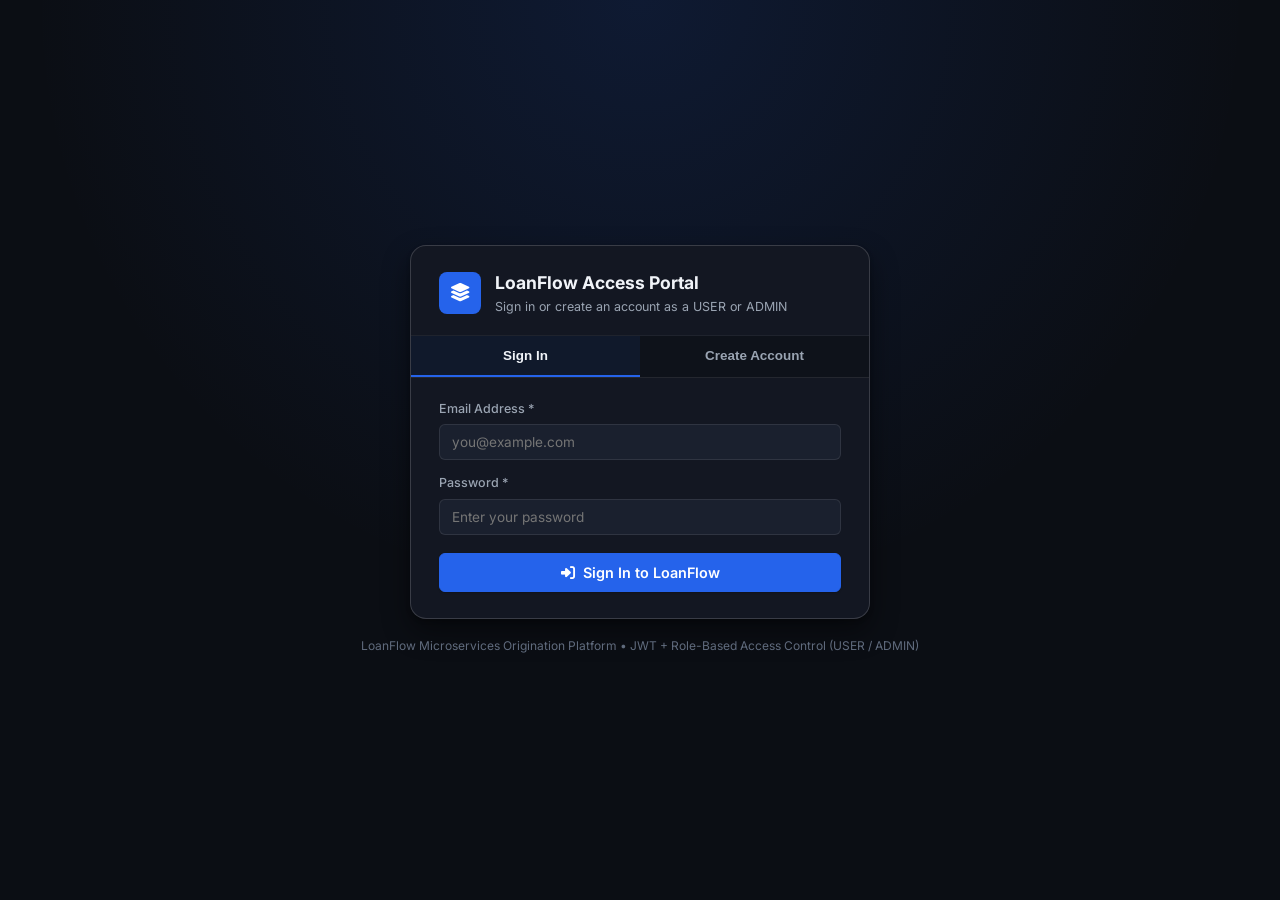
<file: frontend/index.html>
<!DOCTYPE html>
<html lang="en">

<head>
    <meta charset="UTF-8">
    <meta name="viewport" content="width=device-width, initial-scale=1.0">
    <title>LoanFlow — Enterprise Loan Origination & Underwriting Platform</title>
    <!-- Google Fonts & FontAwesome -->
    <link rel="preconnect" href="https://fonts.googleapis.com">
    <link rel="preconnect" href="https://fonts.gstatic.com" crossorigin>
    <link
        href="https://fonts.googleapis.com/css2?family=Inter:wght@300;400;500;600;700&family=JetBrains+Mono:wght@400;500;600&display=swap"
        rel="stylesheet">
    <link rel="stylesheet" href="https://cdnjs.cloudflare.com/ajax/libs/font-awesome/6.4.0/css/all.min.css">
    <link rel="stylesheet" href="styles.css?v=2.8">
    <script>
        if (!localStorage.getItem("loanflow_jwt_token")) {
            window.location.replace("login.html");
        }
    </script>
</head>

<body>
    <div class="app-layout">
        <!-- ================================================================
             1. Left Navigation Sidebar
             ================================================================ -->
        <aside class="app-sidebar">
            <div class="sidebar-header">
                <div class="brand-wrapper">
                    <div class="brand-emblem">
                        <i class="fa-solid fa-layer-group"></i>
                    </div>
                    <div class="brand-details">
                        <div class="brand-title">
                            LoanFlow
                            <span class="brand-version">v2.4</span>
                        </div>
                        <span class="brand-subtitle">Financial Origination Mesh</span>
                    </div>
                </div>

                <div class="env-badge">
                    <span class="env-indicator">
                        <span class="env-dot"></span>
                        Production
                    </span>
                    <span
                        style="font-family:var(--font-mono); font-size:0.68rem; color:var(--text-tertiary);">us-east-1</span>
                </div>
            </div>

            <nav class="sidebar-nav">
                <div>
                    <div class="nav-group-title">Platform</div>
                    <div class="nav-group">
                        <button type="button" class="nav-link nav-btn" data-tab="admin-dashboard" data-role="ADMIN">
                            <i class="fa-solid fa-chart-pie"></i>
                            <span>Admin Dashboard</span>
                        </button>
                        <button type="button" class="nav-link nav-btn" data-tab="apply" data-role="USER">
                            <i class="fa-solid fa-file-invoice-dollar"></i>
                            <span>Loan Origination</span>
                        </button>
                        <button type="button" class="nav-link nav-btn" data-tab="tracker">
                            <i class="fa-solid fa-diagram-project"></i>
                            <span>Saga Orchestrator</span>
                        </button>
                    </div>
                </div>

                <div>
                    <div class="nav-group-title">Risk &amp; Operations</div>
                    <div class="nav-group">
                        <button type="button" class="nav-link nav-btn" data-tab="underwriting" data-role="ADMIN">
                            <i class="fa-solid fa-scale-balanced"></i>
                            <span>Underwriter Portal</span>
                            <span class="nav-badge-pill" id="pendingReviewCount">0</span>
                        </button>
                        <button type="button" class="nav-link nav-btn" data-tab="idempotency" data-role="ADMIN">
                            <i class="fa-solid fa-fingerprint"></i>
                            <span>Disbursement Ledger</span>
                        </button>
                        <button type="button" class="nav-link nav-btn" data-tab="notifications">
                            <i class="fa-solid fa-network-wired"></i>
                            <span>Kafka Event Bus</span>
                        </button>
                    </div>
                </div>

                <!-- Microservices Mesh Topology -->
                <div class="topology-panel">
                    <div class="topology-header">
                        <span>Mesh Services</span>
                        <span class="mesh-status-indicator"><i class="fa-solid fa-circle-nodes"></i> Mesh Active</span>
                    </div>
                    <div class="service-list">
                        <div class="service-row" id="pill-8081" title="Application Service">
                            <div class="svc-meta">
                                <span class="svc-dot"></span>
                                <span>Application</span>
                            </div>
                            <span class="svc-port">:8081</span>
                        </div>
                        <div class="service-row" id="pill-8082" title="Credit Scoring Service">
                            <div class="svc-meta">
                                <span class="svc-dot"></span>
                                <span>Credit Bureau</span>
                            </div>
                            <span class="svc-port">:8082</span>
                        </div>
                        <div class="service-row" id="pill-8083" title="Underwriting Service">
                            <div class="svc-meta">
                                <span class="svc-dot"></span>
                                <span>Underwriting</span>
                            </div>
                            <span class="svc-port">:8083</span>
                        </div>
                        <div class="service-row" id="pill-8084" title="Disbursement Service">
                            <div class="svc-meta">
                                <span class="svc-dot"></span>
                                <span>Disbursement</span>
                            </div>
                            <span class="svc-port">:8084</span>
                        </div>
                        <div class="service-row" id="pill-8085" title="Notification Service">
                            <div class="svc-meta">
                                <span class="svc-dot"></span>
                                <span>Notification</span>
                            </div>
                            <span class="svc-port">:8085</span>
                        </div>
                    </div>
                </div>
            </nav>

            <div class="sidebar-footer">
                <div class="user-avatar" id="sidebarUserAvatar">--</div>
                <div class="user-info">
                    <span class="user-name" id="sidebarUserName">Loading...</span>
                    <span class="user-role" id="sidebarUserRole">Verifying session</span>
                </div>
                <button type="button" class="btn-icon-logout" id="logoutBtn" title="Sign Out">
                    <i class="fa-solid fa-right-from-bracket"></i>
                </button>
            </div>
        </aside>

        <!-- ================================================================
             2. Main Application Workspace
             ================================================================ -->
        <main class="app-main">
            <!-- Topbar -->
            <header class="app-topbar">
                <div class="topbar-left">
                    <div class="breadcrumb-trail">
                        <span>LoanFlow OS</span>
                        <i class="fa-solid fa-chevron-right breadcrumb-separator"></i>
                        <span id="activeBreadcrumbLabel">Workspace</span>
                    </div>
                </div>

                <div class="topbar-right">
                    <div class="quick-search-box">
                        <i class="fa-solid fa-magnifying-glass"></i>
                        <input type="text" class="quick-search-input" id="globalSearchInput"
                            placeholder="Search ID, applicant, status...">
                        <span class="kbd-shortcut">⌘K</span>
                    </div>

                    <span class="role-pill user" id="topbarRoleBadge">USER</span>

                    <div class="global-health-tag active" id="globalBackendStatus">
                        <span class="health-pulse-dot"></span>
                        <span id="backendStatusText">Mesh: <strong>Connecting...</strong></span>
                    </div>

                    <button type="button" class="btn btn-primary btn-sm" id="topbarNewAppBtn" data-role="USER">
                        <i class="fa-solid fa-plus"></i> New Application
                    </button>

                    <button type="button" class="btn btn-secondary btn-sm" id="topbarLogoutBtn"
                        title="Sign Out / Switch Account">
                        <i class="fa-solid fa-right-from-bracket"></i> Sign Out
                    </button>
                </div>
            </header>

            <div class="content-container">
                <!-- KPI Metrics Summary Strip -->
                <section class="kpi-strip">
                    <div class="kpi-card">
                        <div class="kpi-title-row">
                            <span>TOTAL PIPELINE VOLUME</span>
                            <i class="fa-solid fa-money-bill-trend-up kpi-icon"></i>
                        </div>
                        <div class="kpi-value" id="kpiTotalVolume">$0</div>
                        <div class="kpi-meta">
                            <span class="kpi-tag-good" id="kpiVolumeTag"><i class="fa-solid fa-database"></i> PostgreSQL
                                Live</span>
                            <span id="kpiVolumeScope">Synced portfolio total</span>
                        </div>
                    </div>

                    <div class="kpi-card">
                        <div class="kpi-title-row">
                            <span>ACTIVE SAGA PIPELINES</span>
                            <i class="fa-solid fa-network-wired kpi-icon"></i>
                        </div>
                        <div class="kpi-value" id="kpiActiveCount">0 Applications</div>
                        <div class="kpi-meta">
                            <span class="kpi-tag-info"><i class="fa-solid fa-bolt"></i> Real-time</span>
                            <span>Kafka cluster sync</span>
                        </div>
                    </div>

                    <div class="kpi-card">
                        <div class="kpi-title-row">
                            <span>APPROVAL VELOCITY</span>
                            <i class="fa-solid fa-gauge-high kpi-icon"></i>
                        </div>
                        <div class="kpi-value" id="kpiApprovalRate">0%</div>
                        <div class="kpi-meta">
                            <span class="kpi-tag-good">FICO Threshold ≥ 700</span>
                        </div>
                    </div>

                    <div class="kpi-card">
                        <div class="kpi-title-row">
                            <span>CIRCUIT BREAKER STATE</span>
                            <i class="fa-solid fa-shield-halved kpi-icon"></i>
                        </div>
                        <div class="kpi-value"
                            style="font-size:1.15rem; color:var(--status-success-text); padding-top:4px;"
                            id="kpiCircuitBreaker">
                            <i class="fa-solid fa-circle-check"></i> CLOSED / Healthy
                        </div>
                        <div class="kpi-meta">
                            <span>Resilience4j Bureau Client</span>
                        </div>
                    </div>
                </section>

                <!-- ============================================================
                     TAB 0 (ADMIN LANDING): PLATFORM ANALYTICS DASHBOARD
                     ============================================================ -->
                <section id="tab-admin-dashboard" class="tab-page">
                    <div class="admin-stats-grid">
                        <div class="admin-stat-card highlight-info">
                            <div class="admin-stat-header">
                                <span>Total Platform Apps</span>
                                <i class="fa-solid fa-layer-group"></i>
                            </div>
                            <div class="admin-stat-value" id="admTotalApps">0</div>
                            <div class="admin-stat-footer">
                                <span>Avg Request: <strong id="admAvgLoan">$0</strong></span>
                                <span id="admFallbackBadge">0 Fallbacks</span>
                            </div>
                        </div>

                        <div class="admin-stat-card highlight-warning">
                            <div class="admin-stat-header">
                                <span>Pending Manual Review</span>
                                <i class="fa-solid fa-clock-rotate-left"></i>
                            </div>
                            <div class="admin-stat-value" id="admPendingApps">0</div>
                            <div class="admin-stat-footer">
                                <span>Fair tier (550–699)</span>
                                <button type="button" class="btn btn-warning btn-sm" id="admJumpUnderwritingBtn"
                                    style="padding:2px 8px; font-size:0.7rem;">
                                    Review Queue <i class="fa-solid fa-arrow-right"></i>
                                </button>
                            </div>
                        </div>

                        <div class="admin-stat-card highlight-success">
                            <div class="admin-stat-header">
                                <span>Approved &amp; Disbursed</span>
                                <i class="fa-solid fa-circle-check"></i>
                            </div>
                            <div class="admin-stat-value" id="admApprovedApps">0</div>
                            <div class="admin-stat-footer">
                                <span>Funded Volume: <strong id="admDisbursedVol">$0</strong></span>
                            </div>
                        </div>

                        <div class="admin-stat-card highlight-danger">
                            <div class="admin-stat-header">
                                <span>Rejected / Declined</span>
                                <i class="fa-solid fa-ban"></i>
                            </div>
                            <div class="admin-stat-value" id="admRejectedApps">0</div>
                            <div class="admin-stat-footer">
                                <span>Rejection Rate: <strong id="admRejectionRate">0%</strong></span>
                                <span>Avg FICO: <strong id="admAvgScore">--</strong></span>
                            </div>
                        </div>
                    </div>

                    <div class="grid-2col-equal">
                        <!-- Pipeline Status Distribution -->
                        <div class="card" style="margin-bottom:0;">
                            <div class="card-header">
                                <div class="card-header-left">
                                    <h3><i class="fa-solid fa-bars-progress"></i> Saga Pipeline Status Distribution
                                    </h3>
                                    <p>Live distribution across origination, underwriting, and settlement states</p>
                                </div>
                            </div>
                            <div class="card-body">
                                <div class="pipeline-bar-track" id="admPipelineBar"></div>
                                <div class="analytics-breakdown-list" id="admStatusBreakdown">
                                    <div style="color:var(--text-tertiary); font-size:0.8rem;">Loading pipeline
                                        distribution...</div>
                                </div>
                            </div>
                        </div>

                        <!-- Credit Tier Risk Breakdown -->
                        <div class="card" style="margin-bottom:0;">
                            <div class="card-header">
                                <div class="card-header-left">
                                    <h3><i class="fa-solid fa-shield-halved"></i> Credit Score &amp; Risk Breakdown
                                    </h3>
                                    <p>Applicant portfolio segmented by Credit Bureau score tiers</p>
                                </div>
                            </div>
                            <div class="card-body">
                                <div class="analytics-breakdown-list" id="admTierBreakdown">
                                    <div style="color:var(--text-tertiary); font-size:0.8rem;">Loading credit tier
                                        metrics...</div>
                                </div>
                            </div>
                        </div>
                    </div>

                    <!-- Platform Applications Ledger -->
                    <div class="card" style="margin-top:20px;">
                        <div class="card-header" style="flex-wrap:wrap; gap:12px;">
                            <div class="card-header-left">
                                <h3><i class="fa-solid fa-table-list"></i> All Platform Loan Applications</h3>
                                <p>Cross-applicant live oversight across every user and stage</p>
                            </div>
                            <div style="display:flex; align-items:center; gap:10px; flex-wrap:wrap;">
                                <div class="filter-pills-row" id="adminStatusFilterPills">
                                    <button type="button" class="filter-pill-btn active" data-filter="ALL">All</button>
                                    <button type="button" class="filter-pill-btn" data-filter="FLAGGED">Needs
                                        Review</button>
                                    <button type="button" class="filter-pill-btn" data-filter="APPROVED">Approved /
                                        Disbursed</button>
                                    <button type="button" class="filter-pill-btn"
                                        data-filter="REJECTED">Rejected</button>
                                </div>
                                <button type="button" class="btn btn-secondary btn-sm" id="adminRefreshBtn">
                                    <i class="fa-solid fa-rotate-right"></i> Refresh
                                </button>
                            </div>
                        </div>
                        <div class="table-responsive">
                            <table class="data-table">
                                <thead>
                                    <tr>
                                        <th>App ID</th>
                                        <th>Applicant</th>
                                        <th>FICO Score &amp; Tier</th>
                                        <th>Requested / Approved</th>
                                        <th>Term</th>
                                        <th>Pipeline Status</th>
                                        <th>Admin Actions</th>
                                    </tr>
                                </thead>
                                <tbody id="adminAppsTableBody">
                                    <tr>
                                        <td colspan="7"
                                            style="text-align:center; padding:24px; color:var(--text-tertiary);">
                                            Loading platform applications...</td>
                                    </tr>
                                </tbody>
                            </table>
                        </div>
                    </div>
                </section>

                <!-- ============================================================
                     TAB 1 (USER LANDING): LOAN ORIGINATION INTAKE
                     ============================================================ -->
                <section id="tab-apply" class="tab-page">
                    <div class="grid-2col">
                        <!-- Left: Intake Form -->
                        <div class="card">
                            <div class="card-header">
                                <div class="card-header-left">
                                    <h3><i class="fa-solid fa-file-circle-plus"></i> New Loan Origination Intake
                                    </h3>
                                    <p>Submit applicant dossier to initiate the distributed event saga</p>
                                </div>
                            </div>
                            <div class="card-body">
                                <form id="loanForm" class="form-grid">
                                    <div class="auth-error full-width" id="loanFormError"></div>

                                    <div class="form-group">
                                        <label for="applicantName">Applicant Full Name *</label>
                                        <input type="text" id="applicantName" placeholder="Your full name" required>
                                    </div>

                                    <div class="form-group">
                                        <label for="applicantEmail">Email Address *</label>
                                        <input type="email" id="applicantEmail" placeholder="applicant@domain.com"
                                            required>
                                    </div>

                                    <div class="form-group">
                                        <label for="applicantSsn">Social Security Number (SSN) *</label>
                                        <input type="text" id="applicantSsn" placeholder="123-45-6789" required>
                                        <div class="hint-callout warning">
                                            <i class="fa-solid fa-triangle-exclamation"></i>
                                            <span>Enter ending with <code>9999</code> to test <strong>Resilience4j
                                                    Circuit Breaker</strong> fallback scoring.</span>
                                        </div>
                                    </div>

                                    <div class="form-group">
                                        <label for="monthlyIncome">Verified Monthly Income *</label>
                                        <div class="input-with-prefix">
                                            <span class="input-prefix">$</span>
                                            <input type="number" id="monthlyIncome" placeholder="8500" min="1" required>
                                        </div>
                                    </div>

                                    <div class="form-group">
                                        <label for="requestedAmount">Requested Loan Principal *</label>
                                        <div class="input-with-prefix">
                                            <span class="input-prefix">$</span>
                                            <input type="number" id="requestedAmount" placeholder="35000" value="35000"
                                                min="100" required>
                                        </div>
                                    </div>

                                    <div class="form-group">
                                        <label for="loanTerm">Amortization Term</label>
                                        <select id="loanTerm">
                                            <option value="12">12 Months (1 Year)</option>
                                            <option value="24">24 Months (2 Years)</option>
                                            <option value="36" selected>36 Months (3 Years)</option>
                                            <option value="60">60 Months (5 Years)</option>
                                        </select>
                                    </div>

                                    <div class="form-group full-width">
                                        <label for="kycDocumentRef">KYC Verification Dossier (S3 Bucket URI)</label>
                                        <input type="text" id="kycDocumentRef"
                                            value="s3://loanflow-kyc/docs/kyc_verification_2026.pdf" readonly>
                                    </div>

                                    <div class="form-actions full-width">
                                        <button type="submit" class="btn btn-primary btn-lg" id="submitAppBtn"
                                            style="width:100%;">
                                            <i class="fa-solid fa-paper-plane"></i> Submit Application &amp;
                                            Initiate Saga
                                        </button>
                                    </div>
                                </form>
                            </div>
                        </div>

                        <!-- Right: Pipeline State Machine Stepper -->
                        <div class="card">
                            <div class="card-header">
                                <div class="card-header-left">
                                    <h3><i class="fa-solid fa-timeline"></i> Saga Execution Pipeline</h3>
                                    <p>Event-driven state transitions across 5 microservices</p>
                                </div>
                            </div>
                            <div class="card-body">
                                <div class="execution-stepper">
                                    <div class="exec-step" id="step-submitted">
                                        <div class="step-seq">1</div>
                                        <div class="step-details">
                                            <h4>Application Service <span class="step-port-tag">:8081</span></h4>
                                            <p>Persists state <code>SUBMITTED</code>, produces
                                                <code>ApplicationSubmittedEvent</code> to Kafka.
                                            </p>
                                        </div>
                                    </div>

                                    <div class="exec-step" id="step-credit">
                                        <div class="step-seq">2</div>
                                        <div class="step-details">
                                            <h4>Credit Scoring Engine <span class="step-port-tag">:8082</span></h4>
                                            <p>Computes FICO score via bureau client (protected by
                                                <strong>Resilience4j</strong>), emits
                                                <code>CreditScoredEvent</code>.
                                            </p>
                                        </div>
                                    </div>

                                    <div class="exec-step" id="step-underwriting">
                                        <div class="step-seq">3</div>
                                        <div class="step-details">
                                            <h4>Underwriting Decision Service <span class="step-port-tag">:8083</span>
                                            </h4>
                                            <p>Evaluates risk rules (Auto-Approve ≥700, Auto-Reject &lt;550, Manual
                                                Review 550–699), emits <code>UnderwritingDecidedEvent</code>.</p>
                                        </div>
                                    </div>

                                    <div class="exec-step" id="step-disbursement">
                                        <div class="step-seq">4</div>
                                        <div class="step-details">
                                            <h4>Disbursement & Settlement <span class="step-port-tag">:8084</span>
                                            </h4>
                                            <p>Executes fund disbursement enforced by
                                                <strong>Idempotency-Key</strong> constraint, emits
                                                <code>DisbursedEvent</code>.
                                            </p>
                                        </div>
                                    </div>

                                    <div class="exec-step" id="step-notification">
                                        <div class="step-seq">5</div>
                                        <div class="step-details">
                                            <h4>Notification Gateway <span class="step-port-tag">:8085</span></h4>
                                            <p>Consumes pipeline events and delivers applicant SMS/Email alerts.</p>
                                        </div>
                                    </div>
                                </div>
                            </div>
                        </div>
                    </div>
                </section>

                <!-- ============================================================
                     TAB 2: SAGA PIPELINE VISUALIZER
                     ============================================================ -->
                <section id="tab-tracker" class="tab-page">
                    <div class="card">
                        <div class="card-header">
                            <div class="card-header-left">
                                <h3><i class="fa-solid fa-diagram-project"></i> Distributed Transaction Trace</h3>
                                <p>Inspect distributed saga orchestration and Kafka event payloads in real-time</p>
                            </div>
                            <div>
                                <button class="btn btn-secondary btn-sm" id="refreshApplicationsBtn">
                                    <i class="fa-solid fa-rotate-right"></i> Refresh
                                </button>
                            </div>
                        </div>

                        <div class="saga-toolbar">
                            <div class="app-selector-group">
                                <label><i class="fa-solid fa-hashtag"></i> Active Application:</label>
                                <select id="activeAppSelector" class="select-styled">
                                    <!-- Populated dynamically -->
                                </select>
                            </div>
                        </div>

                        <!-- 4 Stage Cards -->
                        <div class="saga-visualizer-grid" id="sagaVisualizerGrid">
                            <!-- Populated dynamically -->
                        </div>

                        <!-- Kafka Event Payload JSON Viewer -->
                        <div class="json-inspector-box">
                            <div class="json-header">
                                <span><i class="fa-solid fa-code"></i> Kafka Event Payload Inspector</span>
                                <span class="topic-tag" id="currentTopicTag">Topic:
                                    loan-application-submitted</span>
                            </div>
                            <pre
                                id="jsonPayloadDisplay">Select a stage node above to inspect the emitted Kafka JSON message.</pre>
                        </div>
                    </div>
                </section>

                <!-- ============================================================
                     TAB 3: UNDERWRITING WORKBENCH
                     ============================================================ -->
                <section id="tab-underwriting" class="tab-page">
                    <div class="card">
                        <div class="card-header">
                            <div class="card-header-left">
                                <h3><i class="fa-solid fa-scale-balanced"></i> Credit Underwriter Review Queue</h3>
                                <p>Applications flagged in fair score tier (550 – 699) requiring human adjudication
                                </p>
                            </div>
                        </div>

                        <div class="table-responsive">
                            <table class="data-table">
                                <thead>
                                    <tr>
                                        <th>Application ID</th>
                                        <th>Borrower</th>
                                        <th>Credit Score & Tier</th>
                                        <th>Monthly Income</th>
                                        <th>Loan Requested</th>
                                        <th>Underwriting State</th>
                                        <th>Decision Action</th>
                                    </tr>
                                </thead>
                                <tbody id="underwritingTableBody">
                                    <!-- Populated dynamically -->
                                </tbody>
                            </table>
                        </div>
                    </div>

                    <!-- Manual Decision Card -->
                    <div class="card decision-card" id="manualDecisionCard" style="display:none;">
                        <div class="card-header">
                            <div class="card-header-left">
                                <h3><i class="fa-solid fa-gavel"></i> Manual Underwriting Adjudication</h3>
                                <p id="decidingAppLabel">Application #102 — Applicant: Aman Gupta</p>
                            </div>
                        </div>
                        <div class="card-body">
                            <div class="auth-error" id="underwritingDecisionError" style="margin-bottom:14px;">
                            </div>
                            <form id="manualDecisionForm" class="form-grid">
                                <input type="hidden" id="modalAppId">
                                <div class="form-group">
                                    <label>Decision Determination</label>
                                    <select id="decisionStatus">
                                        <option value="APPROVED">APPROVE APPLICATION</option>
                                        <option value="REJECTED">REJECT APPLICATION</option>
                                    </select>
                                </div>
                                <div class="form-group">
                                    <label>Authorized Loan Amount ($)</label>
                                    <input type="number" id="decisionApprovedAmount" value="30000">
                                </div>
                                <div class="form-group">
                                    <label>Authorized Interest Rate (%)</label>
                                    <input type="number" step="0.1" id="decisionInterestRate" value="6.8">
                                </div>
                                <div class="form-group full-width">
                                    <label>Underwriter Decision Notes & Audit Rationale</label>
                                    <textarea id="decisionNotes"
                                        rows="2">Approved after manual verification of tax returns and steady monthly income.</textarea>
                                </div>
                                <div class="form-actions full-width">
                                    <button type="submit" class="btn btn-success btn-lg" style="width:100%;">
                                        <i class="fa-solid fa-check"></i> Submit Determination & Produce Kafka Event
                                    </button>
                                </div>
                            </form>
                        </div>
                    </div>
                </section>

                <!-- ============================================================
                     TAB 4: IDEMPOTENCY ENGINE & LEDGER
                     ============================================================ -->
                <section id="tab-idempotency" class="tab-page">
                    <div class="card">
                        <div class="card-header">
                            <div class="card-header-left">
                                <h3><i class="fa-solid fa-fingerprint"></i> Financial Idempotency Engine & Retry
                                    Simulator</h3>
                                <p>Demonstrates RFC 7231 double-charge prevention using <code>Idempotency-Key</code>
                                    in PostgreSQL</p>
                            </div>
                        </div>

                        <div class="idempotency-demo-grid">
                            <!-- Left: Request form -->
                            <div
                                style="background:var(--surface-elevated); padding:18px; border-radius:var(--radius-sm); border:1px solid var(--border-subtle);">
                                <h4
                                    style="font-size:0.85rem; font-weight:600; margin-bottom:14px; color:var(--text-primary);">
                                    <i class="fa-solid fa-flask"></i> Fund Disbursement Simulator
                                </h4>
                                <form id="idempotencyForm" class="form-grid">
                                    <div class="form-group full-width">
                                        <div style="display:flex; justify-content:space-between; align-items:center;">
                                            <label><i class="fa-solid fa-key"></i> Idempotency-Key Header *</label>
                                            <button type="button" class="btn btn-secondary btn-sm" id="genUuidBtn"
                                                style="padding:2px 8px; font-size:0.7rem;">
                                                <i class="fa-solid fa-arrows-rotate"></i> New Key
                                            </button>
                                        </div>
                                        <input type="text" id="idemKeyInput" value="IDEM-TEST-884920"
                                            style="font-family:var(--font-mono); font-size:0.8rem;" required>
                                    </div>
                                    <div class="form-group">
                                        <label>Application ID</label>
                                        <input type="number" id="idemAppId" value="101" required>
                                    </div>
                                    <div class="form-group">
                                        <label>Disbursement Amount ($)</label>
                                        <input type="number" id="idemAmount" value="35000" required>
                                    </div>
                                    <div class="form-group full-width">
                                        <label>Target Bank Account</label>
                                        <input type="text" id="idemAccount" value="ACCT-9876543210"
                                            style="font-family:var(--font-mono);" required>
                                    </div>
                                    <div class="form-actions full-width"
                                        style="display:flex; flex-direction:column; gap:8px;">
                                        <button type="submit" class="btn btn-primary" id="sendIdemBtn"
                                            style="width:100%;">
                                            <i class="fa-solid fa-paper-plane"></i> 1. Execute Disbursement Request
                                        </button>
                                        <button type="button" class="btn btn-warning" id="retryIdemBtn"
                                            style="width:100%;">
                                            <i class="fa-solid fa-repeat"></i> 2. Simulate Network Retry (Same Key)
                                        </button>
                                    </div>
                                </form>
                            </div>

                            <!-- Right: Console box -->
                            <div>
                                <h4
                                    style="font-size:0.85rem; font-weight:600; margin-bottom:14px; color:var(--text-primary); display:flex; justify-content:space-between; align-items:center;">
                                    <span><i class="fa-solid fa-terminal"></i> Disbursement Service Live Audit
                                        Console</span>
                                    <span
                                        style="font-family:var(--font-mono); font-size:0.7rem; color:var(--text-tertiary);">Port
                                        :8084</span>
                                </h4>
                                <div class="console-box" id="idemConsoleBox">
                                    <div class="console-line info">[System] Idempotency Engine operational. Submit a
                                        request on the left to verify idempotency logging.</div>
                                </div>
                            </div>
                        </div>
                    </div>
                </section>

                <!-- ============================================================
                     TAB 5: NOTIFICATION FEED & EVENT BUS
                     ============================================================ -->
                <section id="tab-notifications" class="tab-page">
                    <div class="card">
                        <div class="card-header">
                            <div class="card-header-left">
                                <h3><i class="fa-solid fa-network-wired"></i> Kafka Distributed Event Consumer
                                    Stream</h3>
                                <p>Live notification events consumed asynchronously from Apache Kafka topics</p>
                            </div>
                            <div>
                                <button class="btn btn-secondary btn-sm" id="clearNotificationsBtn">
                                    <i class="fa-solid fa-trash-can"></i> Clear Stream
                                </button>
                            </div>
                        </div>

                        <div class="notification-stream" id="notificationStream">
                            <!-- Populated dynamically -->
                        </div>
                    </div>
                </section>
            </div>
        </main>
    </div>

    <script src="app.js?v=2.8"></script>
</body>

</html>
</file>
<file: frontend/styles.css>
/* ==========================================================================
   LoanFlow Enterprise Design System — Fintech Banking Grade UI
   Inspired by Stripe Dashboard, Linear & Blend Loan Origination Systems
   ========================================================================== */

@import url('https://fonts.googleapis.com/css2?family=Inter:wght@300;400;500;600;700&family=JetBrains+Mono:wght@400;500;600&display=swap');

:root {
    /* Neutral Enterprise Color Hierarchy */
    --canvas-bg: #0b0e14;
    --sidebar-bg: #0e121a;
    --surface-card: #131722;
    --surface-card-hover: #171d2b;
    --surface-card-active: #1c2333;
    --surface-elevated: #1a202e;
    
    /* Precision 1px Borders */
    --border-subtle: rgba(255, 255, 255, 0.05);
    --border-default: rgba(255, 255, 255, 0.09);
    --border-strong: rgba(255, 255, 255, 0.16);
    --border-focus: #3b82f6;

    /* Typographic Hierarchy */
    --text-primary: #f0f3f8;
    --text-secondary: #9aa4b2;
    --text-tertiary: #606b7d;
    --text-disabled: #414a58;
    
    /* Corporate Precision Accents (No cartoonish neon glows) */
    --brand-primary: #2563eb;
    --brand-primary-hover: #1d4ed8;
    --brand-primary-subtle: rgba(37, 99, 235, 0.12);
    --brand-primary-border: rgba(37, 99, 235, 0.35);

    /* Financial State Accents */
    --status-success: #10b981;
    --status-success-bg: rgba(16, 185, 129, 0.1);
    --status-success-border: rgba(16, 185, 129, 0.25);
    --status-success-text: #34d399;

    --status-warning: #f59e0b;
    --status-warning-bg: rgba(245, 158, 11, 0.1);
    --status-warning-border: rgba(245, 158, 11, 0.25);
    --status-warning-text: #fbbf24;

    --status-danger: #ef4444;
    --status-danger-bg: rgba(239, 68, 68, 0.1);
    --status-danger-border: rgba(239, 68, 68, 0.25);
    --status-danger-text: #f87171;

    --status-info: #0284c7;
    --status-info-bg: rgba(2, 132, 199, 0.1);
    --status-info-border: rgba(2, 132, 199, 0.25);
    --status-info-text: #38bdf8;

    /* Fonts & Radii */
    --font-sans: 'Inter', -apple-system, BlinkMacSystemFont, "Segoe UI", Roboto, sans-serif;
    --font-mono: 'JetBrains Mono', ui-monospace, SFMono-Regular, Menlo, monospace;
    
    --radius-xs: 4px;
    --radius-sm: 6px;
    --radius-md: 8px;
    --radius-lg: 12px;
    --radius-xl: 16px;

    /* Shadows: Subtle and Layered */
    --shadow-subtle: 0 1px 3px rgba(0, 0, 0, 0.3), 0 1px 2px rgba(0, 0, 0, 0.24);
    --shadow-card: 0 4px 12px rgba(0, 0, 0, 0.25);
    --shadow-dropdown: 0 12px 28px rgba(0, 0, 0, 0.45), 0 2px 4px rgba(0, 0, 0, 0.2);

    --transition: all 0.15s cubic-bezier(0.4, 0, 0.2, 1);
}

/* Base Styles */
*, *::before, *::after {
    margin: 0;
    padding: 0;
    box-sizing: border-box;
}

body {
    font-family: var(--font-sans);
    background-color: var(--canvas-bg);
    color: var(--text-primary);
    min-height: 100vh;
    line-height: 1.5;
    -webkit-font-smoothing: antialiased;
    -moz-osx-font-smoothing: grayscale;
    overflow-x: hidden;
}

/* App Layout Grid: Sidebar + Main Content */
.app-layout {
    display: flex;
    min-height: 100vh;
    background-color: var(--canvas-bg);
}

/* ==========================================================================
   1. Left Navigation Sidebar
   ========================================================================== */
.app-sidebar {
    width: 270px;
    background-color: var(--sidebar-bg);
    border-right: 1px solid var(--border-default);
    display: flex;
    flex-direction: column;
    position: sticky;
    top: 0;
    height: 100vh;
    z-index: 100;
    flex-shrink: 0;
}

.sidebar-header {
    padding: 20px 20px 16px;
    border-bottom: 1px solid var(--border-subtle);
}

.brand-wrapper {
    display: flex;
    align-items: center;
    gap: 12px;
}

.brand-emblem {
    width: 36px;
    height: 36px;
    background: #1d4ed8;
    border-radius: var(--radius-md);
    display: flex;
    align-items: center;
    justify-content: center;
    color: #ffffff;
    font-size: 1.1rem;
    box-shadow: 0 2px 4px rgba(0, 0, 0, 0.3);
}

.brand-details {
    display: flex;
    flex-direction: column;
}

.brand-title {
    font-size: 1.05rem;
    font-weight: 700;
    letter-spacing: -0.02em;
    color: var(--text-primary);
    display: flex;
    align-items: center;
    gap: 8px;
}

.brand-version {
    font-size: 0.68rem;
    font-weight: 600;
    color: #60a5fa;
    background: rgba(37, 99, 235, 0.15);
    border: 1px solid rgba(37, 99, 235, 0.3);
    padding: 1px 6px;
    border-radius: var(--radius-xs);
    letter-spacing: 0.04em;
    text-transform: uppercase;
}

.brand-subtitle {
    font-size: 0.75rem;
    color: var(--text-tertiary);
    font-weight: 500;
}

/* Environment Selector Badge */
.env-badge {
    margin-top: 12px;
    display: flex;
    align-items: center;
    justify-content: space-between;
    padding: 6px 10px;
    background: var(--surface-card);
    border: 1px solid var(--border-subtle);
    border-radius: var(--radius-sm);
    font-size: 0.75rem;
    color: var(--text-secondary);
}

.env-indicator {
    display: flex;
    align-items: center;
    gap: 6px;
    font-weight: 600;
    color: var(--text-primary);
}

.env-dot {
    width: 6px;
    height: 6px;
    border-radius: 50%;
    background-color: var(--status-success);
}

/* Sidebar Navigation Items */
.sidebar-nav {
    flex: 1;
    overflow-y: auto;
    padding: 16px 12px;
    display: flex;
    flex-direction: column;
    gap: 20px;
}

.nav-group-title {
    font-size: 0.68rem;
    font-weight: 700;
    text-transform: uppercase;
    letter-spacing: 0.08em;
    color: var(--text-tertiary);
    padding: 0 10px 6px;
}

.nav-group {
    display: flex;
    flex-direction: column;
    gap: 3px;
}

.nav-link {
    display: flex;
    align-items: center;
    gap: 12px;
    padding: 9px 12px;
    border-radius: var(--radius-sm);
    color: var(--text-secondary);
    text-decoration: none;
    font-size: 0.85rem;
    font-weight: 500;
    cursor: pointer;
    transition: var(--transition);
    border: 1px solid transparent;
    background: transparent;
    width: 100%;
    text-align: left;
}

.nav-link:hover {
    color: var(--text-primary);
    background-color: var(--surface-card);
    border-color: var(--border-subtle);
}

.nav-link.active {
    color: #ffffff;
    background-color: var(--surface-card-active);
    border-color: var(--border-default);
    font-weight: 600;
}

.nav-link.active i {
    color: #60a5fa;
}

.nav-link i {
    font-size: 0.95rem;
    width: 18px;
    text-align: center;
    color: var(--text-tertiary);
    transition: var(--transition);
}

.nav-badge-pill {
    margin-left: auto;
    font-size: 0.7rem;
    font-weight: 600;
    padding: 2px 7px;
    border-radius: 10px;
    background: var(--status-warning-bg);
    color: var(--status-warning-text);
    border: 1px solid var(--status-warning-border);
}

/* Microservices Topology Panel in Sidebar */
.topology-panel {
    padding: 14px 12px;
    background: var(--surface-card);
    border: 1px solid var(--border-subtle);
    border-radius: var(--radius-md);
    margin: 4px 0;
}

.topology-header {
    display: flex;
    align-items: center;
    justify-content: space-between;
    font-size: 0.72rem;
    font-weight: 600;
    text-transform: uppercase;
    letter-spacing: 0.05em;
    color: var(--text-tertiary);
    margin-bottom: 10px;
    padding: 0 4px;
}

.mesh-status-indicator {
    font-size: 0.7rem;
    color: var(--status-success-text);
    display: flex;
    align-items: center;
    gap: 4px;
}

.service-list {
    display: flex;
    flex-direction: column;
    gap: 5px;
}

.service-row {
    display: flex;
    align-items: center;
    justify-content: space-between;
    padding: 5px 8px;
    border-radius: var(--radius-xs);
    font-size: 0.75rem;
    background: rgba(255, 255, 255, 0.02);
    border: 1px solid var(--border-subtle);
}

.service-row .svc-meta {
    display: flex;
    align-items: center;
    gap: 6px;
    color: var(--text-secondary);
}

.svc-dot {
    width: 6px;
    height: 6px;
    border-radius: 50%;
    background-color: var(--text-disabled);
    transition: var(--transition);
}

.service-pill.online .svc-dot,
.service-pill.online {
    color: var(--status-success-text);
}

.service-row.online .svc-dot {
    background-color: var(--status-success);
    box-shadow: 0 0 6px rgba(16, 185, 129, 0.4);
}

.service-row.offline .svc-dot {
    background-color: var(--status-danger);
    box-shadow: 0 0 6px rgba(239, 68, 68, 0.4);
}

.svc-port {
    font-family: var(--font-mono);
    font-size: 0.7rem;
    color: var(--text-tertiary);
    background: var(--surface-card-hover);
    padding: 1px 5px;
    border-radius: var(--radius-xs);
    border: 1px solid var(--border-subtle);
}

.service-row.online .svc-port {
    color: var(--status-success-text);
    border-color: var(--status-success-border);
}

/* Sidebar Footer Profile */
.sidebar-footer {
    padding: 14px 16px;
    border-top: 1px solid var(--border-subtle);
    display: flex;
    align-items: center;
    gap: 12px;
}

.user-avatar {
    width: 32px;
    height: 32px;
    border-radius: 50%;
    background: #1e293b;
    border: 1px solid var(--border-default);
    display: flex;
    align-items: center;
    justify-content: center;
    font-size: 0.8rem;
    font-weight: 600;
    color: #94a3b8;
}

.user-info {
    display: flex;
    flex-direction: column;
}

.user-name {
    font-size: 0.8rem;
    font-weight: 600;
    color: var(--text-primary);
}

.user-role {
    font-size: 0.7rem;
    color: var(--text-tertiary);
}

/* ==========================================================================
   2. Main Work Area & Top Bar
   ========================================================================== */
.app-main {
    flex: 1;
    display: flex;
    flex-direction: column;
    min-width: 0;
    overflow-y: auto;
}

/* Top App Bar */
.app-topbar {
    height: 60px;
    background-color: var(--sidebar-bg);
    border-bottom: 1px solid var(--border-default);
    display: flex;
    align-items: center;
    justify-content: space-between;
    padding: 0 28px;
    position: sticky;
    top: 0;
    z-index: 90;
    backdrop-filter: blur(8px);
}

.topbar-left {
    display: flex;
    align-items: center;
    gap: 16px;
}

.breadcrumb-trail {
    display: flex;
    align-items: center;
    gap: 8px;
    font-size: 0.82rem;
    color: var(--text-tertiary);
}

.breadcrumb-trail span {
    color: var(--text-primary);
    font-weight: 600;
}

.breadcrumb-separator {
    color: var(--text-disabled);
    font-size: 0.75rem;
}

.topbar-right {
    display: flex;
    align-items: center;
    gap: 14px;
}

/* Global Mesh Health Tag */
.global-health-tag {
    display: flex;
    align-items: center;
    gap: 8px;
    padding: 5px 12px;
    border-radius: var(--radius-sm);
    font-size: 0.78rem;
    font-weight: 500;
    background: var(--surface-card);
    border: 1px solid var(--border-default);
    color: var(--text-secondary);
}

.global-health-tag.active {
    border-color: var(--status-success-border);
    color: var(--status-success-text);
    background: var(--status-success-bg);
}

.global-health-tag.offline {
    border-color: var(--status-warning-border);
    color: var(--status-warning-text);
    background: var(--status-warning-bg);
}

.health-pulse-dot {
    width: 6px;
    height: 6px;
    border-radius: 50%;
    background-color: var(--status-success);
    animation: gentle-pulse 2s infinite ease-in-out;
}

.global-health-tag.offline .health-pulse-dot {
    background-color: var(--status-warning);
}

@keyframes gentle-pulse {
    0%, 100% { opacity: 1; transform: scale(1); }
    50% { opacity: 0.5; transform: scale(0.9); }
}

/* Quick Search Input */
.quick-search-box {
    position: relative;
    display: flex;
    align-items: center;
}

.quick-search-box i {
    position: absolute;
    left: 10px;
    color: var(--text-tertiary);
    font-size: 0.8rem;
    pointer-events: none;
}

.quick-search-box input.quick-search-input {
    background: var(--surface-card);
    border: 1px solid var(--border-default);
    border-radius: var(--radius-sm);
    padding: 6px 42px 6px 32px;
    color: var(--text-primary);
    font-size: 0.8rem;
    font-family: var(--font-sans);
    width: 230px;
    transition: var(--transition);
}

.quick-search-box input.quick-search-input:focus {
    outline: none;
    border-color: var(--brand-primary);
    width: 265px;
    background: var(--surface-elevated);
}

.kbd-shortcut {
    position: absolute;
    right: 8px;
    font-size: 0.65rem;
    font-family: var(--font-mono);
    color: var(--text-tertiary);
    background: var(--surface-elevated);
    border: 1px solid var(--border-subtle);
    padding: 1px 4px;
    border-radius: 3px;
    pointer-events: none;
}

/* Button Component */
.btn {
    display: inline-flex;
    align-items: center;
    justify-content: center;
    gap: 8px;
    padding: 7px 14px;
    font-size: 0.82rem;
    font-weight: 500;
    font-family: var(--font-sans);
    border-radius: var(--radius-sm);
    cursor: pointer;
    transition: var(--transition);
    border: 1px solid transparent;
    text-decoration: none;
    line-height: 1.2;
    white-space: nowrap;
}

.btn-primary {
    background-color: var(--brand-primary);
    color: #ffffff;
    border-color: var(--brand-primary);
    box-shadow: 0 1px 2px rgba(0, 0, 0, 0.2);
}

.btn-primary:hover {
    background-color: var(--brand-primary-hover);
    border-color: var(--brand-primary-hover);
}

.btn-primary:disabled {
    opacity: 0.6;
    cursor: not-allowed;
}

.btn-secondary {
    background-color: var(--surface-card);
    color: var(--text-secondary);
    border-color: var(--border-default);
}

.btn-secondary:hover {
    background-color: var(--surface-card-hover);
    color: var(--text-primary);
    border-color: var(--border-strong);
}

.btn-success {
    background-color: var(--status-success);
    color: #ffffff;
}

.btn-success:hover {
    background-color: #059669;
}

.btn-danger {
    background-color: var(--status-danger-bg);
    color: var(--status-danger-text);
    border-color: var(--status-danger-border);
}

.btn-danger:hover {
    background-color: rgba(239, 68, 68, 0.2);
}

.btn-warning {
    background-color: var(--status-warning-bg);
    color: var(--status-warning-text);
    border-color: var(--status-warning-border);
}

.btn-warning:hover {
    background-color: rgba(245, 158, 11, 0.2);
}

.btn-sm {
    padding: 5px 10px;
    font-size: 0.75rem;
}

.btn-lg {
    padding: 10px 18px;
    font-size: 0.9rem;
    font-weight: 600;
}

/* ==========================================================================
   3. Content Body & KPI Strip
   ========================================================================== */
.content-container {
    padding: 24px 28px 40px;
    max-width: 1400px;
    margin: 0 auto;
    width: 100%;
}

/* Financial Metric KPI Strip */
.kpi-strip {
    display: grid;
    grid-template-columns: repeat(4, 1fr);
    gap: 16px;
    margin-bottom: 24px;
}

.kpi-card {
    background-color: var(--surface-card);
    border: 1px solid var(--border-default);
    border-radius: var(--radius-md);
    padding: 16px 18px;
    display: flex;
    flex-direction: column;
    gap: 6px;
    transition: var(--transition);
}

.kpi-card:hover {
    border-color: var(--border-strong);
    background-color: var(--surface-card-hover);
}

.kpi-title-row {
    display: flex;
    align-items: center;
    justify-content: space-between;
    font-size: 0.75rem;
    font-weight: 500;
    color: var(--text-tertiary);
}

.kpi-icon {
    font-size: 0.9rem;
    color: var(--text-secondary);
}

.kpi-value {
    font-size: 1.45rem;
    font-weight: 700;
    color: var(--text-primary);
    letter-spacing: -0.02em;
    font-variant-numeric: tabular-nums;
}

.kpi-meta {
    font-size: 0.72rem;
    color: var(--text-tertiary);
    display: flex;
    align-items: center;
    gap: 6px;
}

.kpi-tag-good {
    color: var(--status-success-text);
    font-weight: 600;
}

.kpi-tag-info {
    color: #60a5fa;
    font-weight: 600;
}

/* Tab Panels */
.tab-page {
    display: none;
}

.tab-page.active {
    display: block;
    animation: content-appear 0.2s cubic-bezier(0.16, 1, 0.3, 1);
}

@keyframes content-appear {
    from { opacity: 0; transform: translateY(4px); }
    to { opacity: 1; transform: translateY(0); }
}

/* Standard Enterprise Card */
.card {
    background-color: var(--surface-card);
    border: 1px solid var(--border-default);
    border-radius: var(--radius-md);
    overflow: hidden;
    margin-bottom: 20px;
}

.card-header {
    padding: 16px 20px;
    border-bottom: 1px solid var(--border-subtle);
    display: flex;
    align-items: center;
    justify-content: space-between;
    background: rgba(255, 255, 255, 0.01);
}

.card-header-left h3 {
    font-size: 0.95rem;
    font-weight: 600;
    color: var(--text-primary);
    display: flex;
    align-items: center;
    gap: 8px;
}

.card-header-left p {
    font-size: 0.78rem;
    color: var(--text-tertiary);
    margin-top: 2px;
}

.card-body {
    padding: 20px;
}

/* Two-Column Grid */
.grid-2col {
    display: grid;
    grid-template-columns: 1.15fr 0.85fr;
    gap: 20px;
    align-items: start;
}

/* ==========================================================================
   4. Form Components (Loan Origination Intake)
   ========================================================================== */
.form-grid {
    display: grid;
    grid-template-columns: repeat(2, 1fr);
    gap: 16px;
}

.form-group {
    display: flex;
    flex-direction: column;
    gap: 6px;
}

.form-group.full-width {
    grid-column: span 2;
}

.form-group label {
    font-size: 0.78rem;
    font-weight: 500;
    color: var(--text-secondary);
    display: flex;
    align-items: center;
    gap: 6px;
}

.input-with-prefix {
    position: relative;
    display: flex;
    align-items: center;
}

.input-prefix {
    position: absolute;
    left: 12px;
    color: var(--text-tertiary);
    font-size: 0.85rem;
    font-family: var(--font-mono);
    pointer-events: none;
}

.input-with-prefix input {
    padding-left: 28px !important;
}

input[type="text"],
input[type="email"],
input[type="password"],
input[type="number"],
select,
textarea {
    width: 100%;
    background-color: var(--surface-elevated);
    border: 1px solid var(--border-default);
    border-radius: var(--radius-sm);
    padding: 9px 12px;
    color: var(--text-primary);
    font-family: var(--font-sans);
    font-size: 0.85rem;
    transition: var(--transition);
}

input[type="text"]:focus,
input[type="email"]:focus,
input[type="password"]:focus,
input[type="number"]:focus,
select:focus,
textarea:focus {
    outline: none;
    border-color: var(--brand-primary);
    background-color: #1b2230;
    box-shadow: 0 0 0 1px var(--brand-primary);
}

input[readonly] {
    background-color: rgba(255, 255, 255, 0.02);
    color: var(--text-secondary);
    cursor: default;
    border-color: var(--border-subtle);
}

.hint-callout {
    font-size: 0.72rem;
    color: var(--text-tertiary);
    display: flex;
    align-items: flex-start;
    gap: 6px;
    margin-top: 4px;
    line-height: 1.4;
}

.hint-callout.warning {
    color: #fbbf24;
    background: rgba(245, 158, 11, 0.08);
    border: 1px solid rgba(245, 158, 11, 0.2);
    padding: 6px 10px;
    border-radius: var(--radius-xs);
}

.form-actions {
    margin-top: 8px;
    display: flex;
    align-items: center;
    gap: 12px;
}

/* ==========================================================================
   5. Pipeline Execution Flow Stepper
   ========================================================================== */
.execution-stepper {
    display: flex;
    flex-direction: column;
    gap: 12px;
}

.exec-step {
    display: flex;
    align-items: flex-start;
    gap: 14px;
    padding: 12px 14px;
    background: var(--surface-elevated);
    border: 1px solid var(--border-subtle);
    border-radius: var(--radius-sm);
    transition: var(--transition);
    position: relative;
}

.exec-step.active {
    border-color: var(--brand-primary);
    background: rgba(37, 99, 235, 0.08);
}

.exec-step.completed {
    border-color: var(--status-success-border);
    background: rgba(16, 185, 129, 0.05);
}

.step-seq {
    width: 24px;
    height: 24px;
    border-radius: 50%;
    background: var(--surface-card);
    border: 1px solid var(--border-strong);
    display: flex;
    align-items: center;
    justify-content: center;
    font-size: 0.72rem;
    font-weight: 600;
    color: var(--text-tertiary);
    flex-shrink: 0;
    font-family: var(--font-mono);
}

.exec-step.active .step-seq {
    background: var(--brand-primary);
    border-color: var(--brand-primary);
    color: #ffffff;
}

.exec-step.completed .step-seq {
    background: var(--status-success);
    border-color: var(--status-success);
    color: #ffffff;
}

.step-details {
    flex: 1;
}

.step-details h4 {
    font-size: 0.82rem;
    font-weight: 600;
    color: var(--text-primary);
    display: flex;
    align-items: center;
    justify-content: space-between;
}

.step-port-tag {
    font-family: var(--font-mono);
    font-size: 0.7rem;
    color: var(--text-tertiary);
    background: var(--surface-card);
    padding: 1px 6px;
    border-radius: 3px;
    border: 1px solid var(--border-subtle);
}

.step-details p {
    font-size: 0.75rem;
    color: var(--text-secondary);
    margin-top: 3px;
    line-height: 1.4;
}

.step-details code {
    font-family: var(--font-mono);
    font-size: 0.7rem;
    color: #93c5fd;
    background: rgba(37, 99, 235, 0.15);
    padding: 1px 4px;
    border-radius: 3px;
}

/* ==========================================================================
   6. Saga Pipeline Visualizer
   ========================================================================== */
.saga-toolbar {
    display: flex;
    align-items: center;
    justify-content: space-between;
    padding: 12px 18px;
    background: var(--surface-elevated);
    border-bottom: 1px solid var(--border-subtle);
    gap: 16px;
}

.app-selector-group {
    display: flex;
    align-items: center;
    gap: 10px;
    flex: 1;
}

.app-selector-group label {
    font-size: 0.78rem;
    color: var(--text-tertiary);
    font-weight: 500;
    white-space: nowrap;
}

.select-styled {
    flex: 1;
    max-width: 520px;
    background-color: var(--surface-card);
    border: 1px solid var(--border-default);
    padding: 7px 12px;
    font-size: 0.82rem;
    font-family: var(--font-mono);
}

/* Saga DAG Stage Cards */
.saga-visualizer-grid {
    display: grid;
    grid-template-columns: repeat(4, 1fr);
    gap: 14px;
    padding: 20px;
}

.saga-node-card {
    background-color: var(--surface-elevated);
    border: 1px solid var(--border-default);
    border-radius: var(--radius-sm);
    padding: 14px;
    cursor: pointer;
    transition: var(--transition);
    display: flex;
    flex-direction: column;
    gap: 10px;
}

.saga-node-card:hover {
    border-color: var(--brand-primary);
    background-color: #1b212f;
    transform: translateY(-1px);
}

.saga-node-card.success {
    border-top: 3px solid var(--status-success);
}

.saga-node-card.warning {
    border-top: 3px solid var(--status-warning);
}

.saga-node-card.danger {
    border-top: 3px solid var(--status-danger);
}

.node-header {
    display: flex;
    align-items: center;
    justify-content: space-between;
}

.node-title {
    font-size: 0.8rem;
    font-weight: 600;
    color: var(--text-primary);
    display: flex;
    align-items: center;
    gap: 6px;
}

.badge-status {
    font-size: 0.68rem;
    font-weight: 600;
    text-transform: uppercase;
    letter-spacing: 0.04em;
    padding: 2px 7px;
    border-radius: var(--radius-xs);
    border: 1px solid transparent;
}

.badge-status.success {
    background-color: var(--status-success-bg);
    color: var(--status-success-text);
    border-color: var(--status-success-border);
}

.badge-status.warning {
    background-color: var(--status-warning-bg);
    color: var(--status-warning-text);
    border-color: var(--status-warning-border);
}

.badge-status.danger {
    background-color: var(--status-danger-bg);
    color: var(--status-danger-text);
    border-color: var(--status-danger-border);
}

.node-body {
    display: flex;
    flex-direction: column;
    gap: 5px;
    font-size: 0.75rem;
    color: var(--text-secondary);
}

.node-body div {
    display: flex;
    justify-content: space-between;
}

.node-body .hint {
    font-size: 0.68rem;
    color: var(--text-tertiary);
    font-family: var(--font-mono);
    border-top: 1px solid var(--border-subtle);
    padding-top: 6px;
    margin-top: 4px;
}

/* Event JSON Inspector */
.json-inspector-box {
    margin: 0 20px 20px;
    background: #090b10;
    border: 1px solid var(--border-default);
    border-radius: var(--radius-sm);
    overflow: hidden;
}

.json-header {
    display: flex;
    align-items: center;
    justify-content: space-between;
    padding: 8px 14px;
    background: #11141c;
    border-bottom: 1px solid var(--border-subtle);
    font-size: 0.75rem;
    font-weight: 500;
    color: var(--text-secondary);
}

.topic-tag {
    font-family: var(--font-mono);
    font-size: 0.7rem;
    color: #60a5fa;
    background: rgba(37, 99, 235, 0.12);
    border: 1px solid rgba(37, 99, 235, 0.25);
    padding: 2px 8px;
    border-radius: 3px;
}

pre#jsonPayloadDisplay {
    padding: 14px;
    font-family: var(--font-mono);
    font-size: 0.78rem;
    color: #94a3b8;
    line-height: 1.6;
    overflow-x: auto;
    max-height: 240px;
}

/* ==========================================================================
   7. Underwriting Workbench Data Table
   ========================================================================== */
.table-responsive {
    overflow-x: auto;
}

.data-table {
    width: 100%;
    border-collapse: collapse;
    text-align: left;
    font-size: 0.8rem;
}

.data-table th {
    padding: 10px 16px;
    font-size: 0.72rem;
    font-weight: 600;
    text-transform: uppercase;
    letter-spacing: 0.05em;
    color: var(--text-tertiary);
    border-bottom: 1px solid var(--border-default);
    background: rgba(255, 255, 255, 0.02);
}

.data-table td {
    padding: 12px 16px;
    color: var(--text-secondary);
    border-bottom: 1px solid var(--border-subtle);
    font-variant-numeric: tabular-nums;
}

.data-table tbody tr:hover {
    background-color: var(--surface-card-hover);
}

.data-table td strong {
    color: var(--text-primary);
}

/* Decision Modal / Card */
.decision-card {
    background: var(--surface-elevated);
    border: 1px solid var(--border-strong);
    border-radius: var(--radius-md);
    margin-top: 20px;
    padding: 20px;
}

/* ==========================================================================
   8. Financial Idempotency Engine
   ========================================================================== */
.idempotency-demo-grid {
    display: grid;
    grid-template-columns: 1fr 1.1fr;
    gap: 20px;
    padding: 20px;
}

.console-box {
    background: #090b10;
    border: 1px solid var(--border-default);
    border-radius: var(--radius-sm);
    padding: 14px;
    font-family: var(--font-mono);
    font-size: 0.74rem;
    line-height: 1.6;
    height: 380px;
    overflow-y: auto;
    display: flex;
    flex-direction: column;
    gap: 8px;
}

.console-line {
    word-break: break-all;
}

.console-line.info { color: #94a3b8; }
.console-line.success { color: #34d399; }
.console-line.warning { color: #fbbf24; }
.console-line.danger { color: #f87171; }

.console-line code {
    background: rgba(255, 255, 255, 0.06);
    padding: 1px 4px;
    border-radius: 3px;
    color: #e2e8f0;
}

/* ==========================================================================
   9. Notification Event Stream
   ========================================================================== */
.notification-stream {
    display: flex;
    flex-direction: column;
    gap: 10px;
    padding: 20px;
    max-height: 580px;
    overflow-y: auto;
}

.notification-card {
    display: flex;
    align-items: flex-start;
    gap: 14px;
    padding: 14px;
    background: var(--surface-elevated);
    border: 1px solid var(--border-subtle);
    border-radius: var(--radius-sm);
    transition: var(--transition);
}

.notification-card:hover {
    border-color: var(--border-default);
    background: var(--surface-card-hover);
}

.notification-icon {
    width: 32px;
    height: 32px;
    border-radius: var(--radius-sm);
    background: rgba(37, 99, 235, 0.12);
    border: 1px solid rgba(37, 99, 235, 0.25);
    color: #60a5fa;
    display: flex;
    align-items: center;
    justify-content: center;
    font-size: 0.85rem;
    flex-shrink: 0;
}

.notification-content h5 {
    font-size: 0.82rem;
    font-weight: 600;
    color: var(--text-primary);
}

.notification-content p {
    font-size: 0.78rem;
    color: var(--text-secondary);
    margin-top: 3px;
    line-height: 1.45;
}

.notification-meta {
    font-size: 0.68rem;
    color: var(--text-tertiary);
    font-family: var(--font-mono);
    margin-top: 6px;
}

.notification-meta code {
    color: #93c5fd;
}

/* Responsive Breakpoints */
@media (max-width: 1024px) {
    .kpi-strip {
        grid-template-columns: repeat(2, 1fr);
    }
    .grid-2col {
        grid-template-columns: 1fr;
    }
    .saga-visualizer-grid {
        grid-template-columns: repeat(2, 1fr);
    }
    .idempotency-demo-grid {
        grid-template-columns: 1fr;
    }
}

@media (max-width: 768px) {
    .app-sidebar {
        display: none;
    }
    .kpi-strip {
        grid-template-columns: 1fr;
    }
}

/* ==========================================================================
   10. Authentication Overlay, Role Selector & RBAC Utilities
   ========================================================================== */
.hidden-by-role {
    display: none !important;
}

.auth-page {
    min-height: 100vh;
    background: radial-gradient(circle at top center, rgba(37, 99, 235, 0.14), transparent 55%), var(--canvas-bg);
    display: flex;
    flex-direction: column;
    align-items: center;
    justify-content: center;
    padding: 24px;
}

.auth-footer-note {
    margin-top: 18px;
    font-size: 0.75rem;
    color: var(--text-tertiary);
    text-align: center;
}

.auth-overlay {
    position: fixed;
    inset: 0;
    background: rgba(8, 11, 17, 0.88);
    backdrop-filter: blur(10px);
    z-index: 9999;
    display: flex;
    align-items: center;
    justify-content: center;
    padding: 20px;
}

.auth-overlay.hidden {
    display: none;
}

.auth-card {
    width: 100%;
    max-width: 460px;
    background: var(--surface-card);
    border: 1px solid var(--border-strong);
    border-radius: var(--radius-xl);
    box-shadow: var(--shadow-dropdown);
    overflow: hidden;
}

.auth-card-header {
    padding: 24px 28px 18px;
    border-bottom: 1px solid var(--border-subtle);
    display: flex;
    align-items: center;
    gap: 14px;
}

.auth-brand-icon {
    width: 42px;
    height: 42px;
    border-radius: var(--radius-md);
    background: var(--brand-primary);
    color: #fff;
    display: flex;
    align-items: center;
    justify-content: center;
    font-size: 1.15rem;
    flex-shrink: 0;
}

.auth-card-header h2 {
    font-size: 1.1rem;
    font-weight: 700;
    color: var(--text-primary);
}

.auth-card-header p {
    font-size: 0.78rem;
    color: var(--text-secondary);
    margin-top: 2px;
}

.auth-tabs {
    display: grid;
    grid-template-columns: 1fr 1fr;
    background: var(--sidebar-bg);
    border-bottom: 1px solid var(--border-default);
}

.auth-tab-btn {
    padding: 12px;
    background: transparent;
    border: none;
    border-bottom: 2px solid transparent;
    color: var(--text-secondary);
    font-size: 0.84rem;
    font-weight: 600;
    cursor: pointer;
    transition: var(--transition);
}

.auth-tab-btn.active {
    color: var(--text-primary);
    border-bottom-color: var(--brand-primary);
    background: rgba(37, 99, 235, 0.08);
}

.auth-card-body {
    padding: 22px 28px 26px;
}

.auth-form {
    display: flex;
    flex-direction: column;
    gap: 14px;
}

.auth-form-row {
    display: grid;
    grid-template-columns: 1fr 1fr;
    gap: 12px;
}

.role-selector-grid {
    display: grid;
    grid-template-columns: 1fr 1fr;
    gap: 10px;
}

.role-option {
    position: relative;
    cursor: pointer;
}

.role-option input[type="radio"] {
    position: absolute;
    opacity: 0;
    pointer-events: none;
}

.role-option-box {
    display: flex;
    flex-direction: column;
    gap: 4px;
    padding: 10px 12px;
    border-radius: var(--radius-sm);
    border: 1px solid var(--border-default);
    background: var(--surface-elevated);
    transition: var(--transition);
}

.role-option input[type="radio"]:checked + .role-option-box {
    border-color: var(--brand-primary);
    background: var(--brand-primary-subtle);
}

.role-option-title {
    font-size: 0.8rem;
    font-weight: 600;
    color: var(--text-primary);
    display: flex;
    align-items: center;
    gap: 6px;
}

.role-option-desc {
    font-size: 0.7rem;
    color: var(--text-tertiary);
    line-height: 1.35;
}

.auth-error {
    display: none;
    padding: 10px 12px;
    border-radius: var(--radius-sm);
    background: var(--status-danger-bg);
    border: 1px solid var(--status-danger-border);
    color: var(--status-danger-text);
    font-size: 0.78rem;
}

.auth-error.visible {
    display: block;
}

.role-pill {
    display: inline-flex;
    align-items: center;
    gap: 5px;
    padding: 3px 9px;
    border-radius: 999px;
    font-size: 0.7rem;
    font-weight: 600;
    font-family: var(--font-mono);
    letter-spacing: 0.03em;
}

.role-pill.admin {
    background: rgba(139, 92, 246, 0.14);
    border: 1px solid rgba(139, 92, 246, 0.35);
    color: #c4b5fd;
}

.role-pill.user {
    background: var(--status-success-bg);
    border: 1px solid var(--status-success-border);
    color: var(--status-success-text);
}

.btn-icon-logout {
    margin-left: auto;
    background: transparent;
    border: 1px solid var(--border-default);
    color: var(--text-secondary);
    width: 30px;
    height: 30px;
    border-radius: var(--radius-sm);
    display: flex;
    align-items: center;
    justify-content: center;
    cursor: pointer;
    transition: var(--transition);
    flex-shrink: 0;
}

.btn-icon-logout:hover {
    background: var(--status-danger-bg);
    border-color: var(--status-danger-border);
    color: var(--status-danger-text);
}

/* ==========================================================================
   11. Admin Dashboard & Portfolio Analytics
   ========================================================================== */
.admin-stats-grid {
    display: grid;
    grid-template-columns: repeat(4, 1fr);
    gap: 16px;
    margin-bottom: 20px;
}

.admin-stat-card {
    background: var(--surface-card);
    border: 1px solid var(--border-default);
    border-radius: var(--radius-md);
    padding: 16px 18px;
    display: flex;
    flex-direction: column;
    gap: 8px;
    transition: var(--transition);
}

.admin-stat-card:hover {
    border-color: var(--border-strong);
    background: var(--surface-card-hover);
}

.admin-stat-card.highlight-warning {
    border-left: 3px solid var(--status-warning);
}

.admin-stat-card.highlight-success {
    border-left: 3px solid var(--status-success);
}

.admin-stat-card.highlight-danger {
    border-left: 3px solid var(--status-danger);
}

.admin-stat-card.highlight-info {
    border-left: 3px solid var(--brand-primary);
}

.admin-stat-header {
    display: flex;
    align-items: center;
    justify-content: space-between;
    font-size: 0.72rem;
    font-weight: 600;
    text-transform: uppercase;
    letter-spacing: 0.05em;
    color: var(--text-tertiary);
}

.admin-stat-value {
    font-size: 1.55rem;
    font-weight: 700;
    color: var(--text-primary);
    font-variant-numeric: tabular-nums;
    letter-spacing: -0.02em;
}

.admin-stat-footer {
    display: flex;
    align-items: center;
    justify-content: space-between;
    gap: 8px;
    font-size: 0.74rem;
    color: var(--text-secondary);
}

.grid-2col-equal {
    display: grid;
    grid-template-columns: 1fr 1fr;
    gap: 20px;
    margin-bottom: 20px;
}

.pipeline-bar-track {
    height: 12px;
    width: 100%;
    background: var(--surface-elevated);
    border: 1px solid var(--border-subtle);
    border-radius: 999px;
    overflow: hidden;
    display: flex;
    margin-bottom: 16px;
}

.pipeline-segment {
    height: 100%;
    transition: width 0.3s ease;
}

.pipeline-segment.disbursed { background-color: var(--status-success); }
.pipeline-segment.approved { background-color: #3b82f6; }
.pipeline-segment.flagged { background-color: var(--status-warning); }
.pipeline-segment.pending { background-color: #64748b; }
.pipeline-segment.rejected { background-color: var(--status-danger); }

.analytics-breakdown-list {
    display: flex;
    flex-direction: column;
    gap: 10px;
}

.analytics-row {
    display: flex;
    align-items: center;
    justify-content: space-between;
    gap: 12px;
    font-size: 0.8rem;
}

.analytics-label {
    display: flex;
    align-items: center;
    gap: 8px;
    color: var(--text-secondary);
    min-width: 155px;
}

.analytics-dot {
    width: 8px;
    height: 8px;
    border-radius: 50%;
    flex-shrink: 0;
}

.analytics-bar-wrap {
    flex: 1;
    height: 6px;
    background: var(--surface-elevated);
    border-radius: 999px;
    overflow: hidden;
}

.analytics-bar-fill {
    height: 100%;
    border-radius: 999px;
    transition: width 0.3s ease;
}

.analytics-metric {
    font-family: var(--font-mono);
    font-size: 0.76rem;
    color: var(--text-primary);
    min-width: 72px;
    text-align: right;
}

.filter-pills-row {
    display: flex;
    align-items: center;
    gap: 6px;
    flex-wrap: wrap;
}

.filter-pill-btn {
    background: var(--surface-elevated);
    border: 1px solid var(--border-default);
    color: var(--text-secondary);
    padding: 4px 10px;
    border-radius: 999px;
    font-size: 0.72rem;
    font-weight: 500;
    cursor: pointer;
    transition: var(--transition);
}

.filter-pill-btn:hover {
    color: var(--text-primary);
    border-color: var(--border-strong);
}

.filter-pill-btn.active {
    background: var(--brand-primary-subtle);
    border-color: var(--brand-primary);
    color: #93c5fd;
    font-weight: 600;
}

.table-actions-cell {
    display: flex;
    align-items: center;
    gap: 6px;
}

.sub-meta-text {
    display: block;
    font-size: 0.7rem;
    color: var(--text-tertiary);
    font-family: var(--font-mono);
}

@media (max-width: 1024px) {
    .admin-stats-grid {
        grid-template-columns: repeat(2, 1fr);
    }
    .grid-2col-equal {
        grid-template-columns: 1fr;
    }
}

@media (max-width: 600px) {
    .admin-stats-grid,
    .auth-form-row,
    .role-selector-grid {
        grid-template-columns: 1fr;
    }
}
</file>
